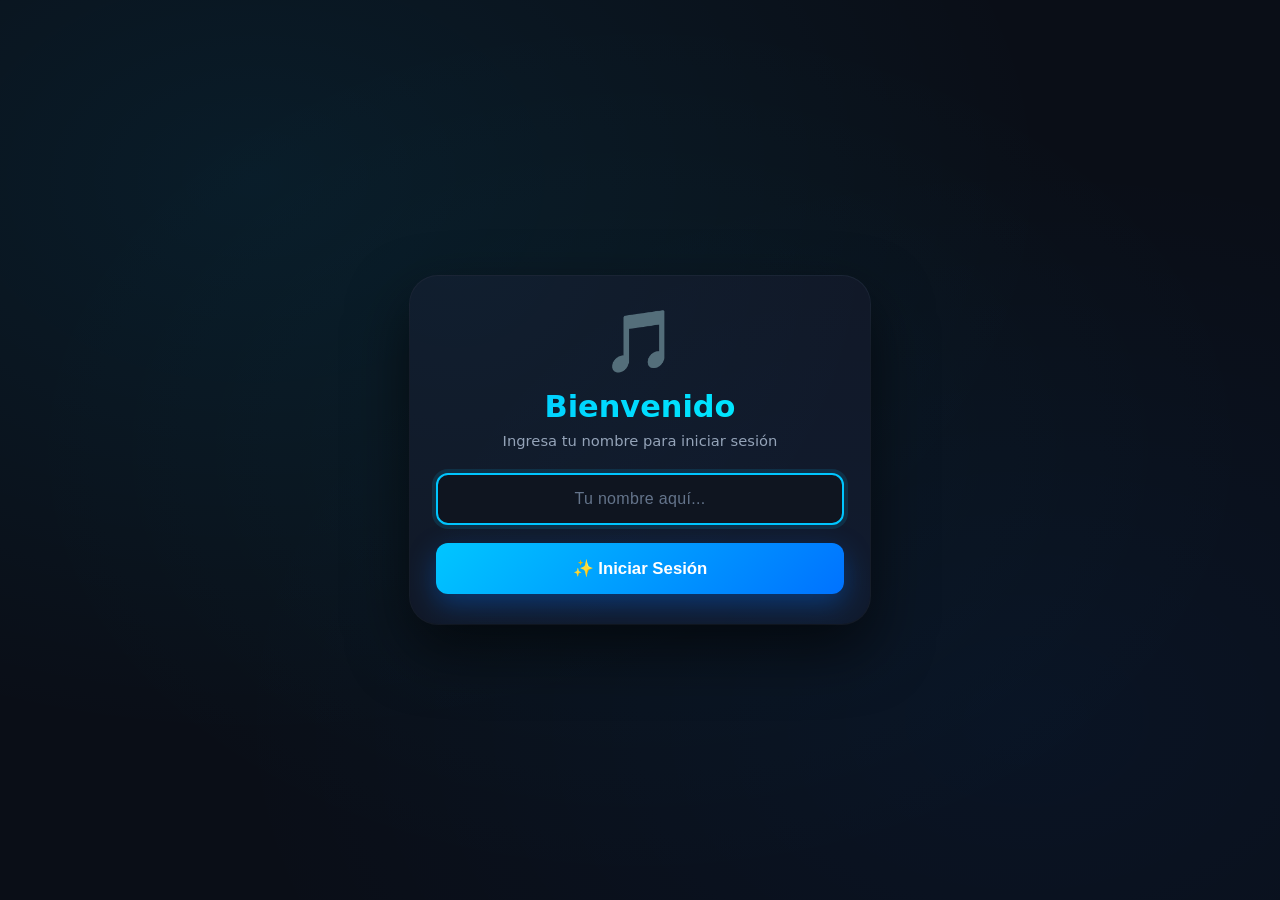
<file: index.html>
<!DOCTYPE html>
<html lang="es">
<head>
    <meta charset="UTF-8">
    <meta name="viewport" content="width=device-width, initial-scale=1.0">
    <title>Mi Reproductor Musical Pro</title>
    <link rel="stylesheet" href="style.css">
</head>
<body>
    <!-- ==================== LOGIN SCREEN ==================== -->
    <div id="login-screen" class="screen">
        <span class="login-icon">🎵</span>
        <h2>Bienvenido</h2>
        <p>Ingresa tu nombre para iniciar sesión</p>
        <input type="text" id="username-input" placeholder="Tu nombre aquí..." autocomplete="off" />
        <button id="start-btn">✨ Iniciar Sesión</button>
    </div>

    <!-- ==================== PLAYER SCREEN ==================== -->
    <div id="player-screen" class="screen hidden">
        <button class="logout-btn" id="logout-btn" title="Cerrar sesión">🚪 Salir</button>
        <h3 id="greeting-text">¡Hola! <span class="wave">👋</span></h3>

        <div class="mini-player">
            <div class="album-art" id="album-art">🎧</div>
            <div class="equalizer" id="equalizer">
                <div class="bar"></div><div class="bar"></div><div class="bar"></div>
                <div class="bar"></div><div class="bar"></div>
            </div>
            <div class="song-info">
                <span class="now-playing-badge">▶ Reproduciendo</span>
                <h4 id="song-title">Ninguna canción seleccionada</h4>
                <p id="song-artist">-</p>
            </div>
            <audio id="audio" preload="metadata"></audio>
            <div class="progress-container">
                <span id="current-time">0:00</span>
                <input type="range" id="progress-bar" value="0" max="100" step="0.1" />
                <span id="duration-time">0:00</span>
            </div>
            <div class="controls">
                <button id="shuffle-btn" title="Reproducción aleatoria">🔀</button>
                <button id="prev-btn" title="Anterior">⏮</button>
                <button id="play-btn" title="Reproducir">▶</button>
                <button id="next-btn" title="Siguiente">⏭</button>
                <button id="repeat-btn" title="Repetir canción">🔁</button>
            </div>
        </div>

        <div class="tabs-menu">
            <button class="tab-btn active" data-tab="tab-canciones">🎵 Canciones</button>
            <button class="tab-btn" data-tab="tab-playlist">📋 Playlists</button>
            <button class="tab-btn" data-tab="tab-carpeta">📁 Carpeta</button>
        </div>

        <div class="tab-content">
            <div id="tab-canciones" class="tab-panel">
                <ul id="songs-list" class="music-list"></ul>
            </div>
            <div id="tab-playlist" class="tab-panel hidden-panel">
                <button id="all-songs-btn" class="playlist-item">🎵 Todas las canciones</button>

                <div class="playlist-item" data-playlist="favoritas">❤️ Favoritas (Salsa Romántica)</div>
                <div class="playlist-item" data-playlist="concentracion">☕ Para Concentrarse</div>
                <div class="playlist-item" data-playlist="energia">⚡ Energía Mañanera</div>

                <div id="user-playlists-container"></div>

                <button id="create-playlist-btn" class="playlist-item">➕ Nueva Playlist</button>
            </div>
            <div id="tab-carpeta" class="tab-panel hidden-panel">
                <div class="folder-item">📁 /Música/Salsa_2026/</div>
                <div class="folder-item">📁 /Descargas/Nuevas/</div>
                <div class="folder-item">📁 /Audio/Podcasts/</div>
            </div>
        </div>
    </div>

    <div class="toast-container" id="toast-container"></div>

    <script src="script.js"></script>
</body>
</html>
</file>
<file: style.css>
:root {
    --bg-dark: #0a0e17;
    --bg-card: #111827;
    --bg-surface: #1a1f2e;
    --bg-input: #0f1520;
    --primary: #00c6ff;
    --primary-dark: #0072ff;
    --accent: #00f2fe;
    --text: #e2e8f0;
    --text-secondary: #94a3b8;
    --text-muted: #64748b;
    --border: #1e293b;
    --border-light: #263348;
    --danger: #ef4444;
    --success: #22c55e;
    --warning: #f59e0b;
    --radius: 20px;
    --radius-sm: 12px;
    --radius-xs: 8px;
    --shadow-lg: 0 25px 60px rgba(0, 0, 0, 0.6);
    --shadow-card: 0 8px 30px rgba(0, 0, 0, 0.4);
    --glow-primary: 0 0 25px rgba(0, 198, 255, 0.3);
    --glow-accent: 0 0 25px rgba(0, 242, 254, 0.3);
    --transition: 0.3s cubic-bezier(0.4, 0, 0.2, 1);
}

* {
    box-sizing: border-box;
    margin: 0;
    padding: 0;
}

body {
    font-family: 'Segoe UI', 'Inter', system-ui, -apple-system, sans-serif;
    background: var(--bg-dark);
    background-image:
        radial-gradient(ellipse at 20% 20%, rgba(0, 198, 255, 0.08) 0%, transparent 55%),
        radial-gradient(ellipse at 80% 80%, rgba(0, 114, 255, 0.06) 0%, transparent 55%),
        radial-gradient(ellipse at 50% 50%, rgba(0, 242, 254, 0.03) 0%, transparent 70%);
    min-height: 100vh;
    display: flex;
    align-items: center;
    justify-content: center;
    color: var(--text);
    padding: 20px;
    -webkit-tap-highlight-color: transparent;
    user-select: none;
}

.screen {
    width: 100%;
    max-width: 460px;
    background: var(--bg-card);
    border-radius: 28px;
    padding: 30px 26px;
    box-shadow: var(--shadow-lg), 0 0 0 1px var(--border);
    position: relative;
    overflow: hidden;
    animation: fadeSlideIn 0.5s ease;
    transition: all var(--transition);
}

.screen::before {
    content: '';
    position: absolute;
    top: -50%;
    left: -50%;
    width: 200%;
    height: 200%;
    background: radial-gradient(circle at 30% 20%, rgba(0, 198, 255, 0.04) 0%, transparent 50%),
        radial-gradient(circle at 70% 80%, rgba(0, 114, 255, 0.04) 0%, transparent 50%);
    pointer-events: none;
    z-index: 0;
}
.screen > * { position: relative; z-index: 1; }

.hidden { display: none !important; }
.hidden-panel { display: none !important; }

@keyframes fadeSlideIn {
    from { opacity: 0; transform: translateY(20px) scale(0.97); }
    to { opacity: 1; transform: translateY(0) scale(1); }
}
@keyframes pulse {
    0%, 100% { opacity: 0.6; }
    50% { opacity: 1; }
}
@keyframes glowPulse {
    0%, 100% { box-shadow: 0 0 20px rgba(0, 198, 255, 0.3); }
    50% { box-shadow: 0 0 35px rgba(0, 242, 254, 0.6); }
}
@keyframes equalizer {
    0%, 100% { height: 6px; }
    50% { height: 20px; }
}

#login-screen { text-align: center; }
#login-screen .login-icon {
    font-size: 3.8rem; display: block; margin-bottom: 12px;
    animation: pulse 2s infinite;
}
#login-screen h2 {
    font-size: 1.9rem; font-weight: 700; margin-bottom: 8px;
    background: linear-gradient(135deg, var(--primary), var(--accent));
    -webkit-background-clip: text; -webkit-text-fill-color: transparent;
    background-clip: text;
}
#login-screen p { color: var(--text-secondary); margin-bottom: 24px; font-size: 0.92rem; }
#username-input {
    width: 100%; padding: 15px 18px; border-radius: var(--radius-sm);
    border: 2px solid var(--border); background: var(--bg-input);
    color: var(--text); font-size: 1rem; outline: none;
    transition: all var(--transition); margin-bottom: 18px;
    text-align: center; letter-spacing: 0.02em;
}
#username-input:focus { border-color: var(--primary); box-shadow: 0 0 0 4px rgba(0,198,255,0.12); }
#username-input::placeholder { color: var(--text-muted); }
#start-btn {
    width: 100%; padding: 15px; border-radius: var(--radius-sm); border: none;
    background: linear-gradient(135deg, var(--primary), var(--primary-dark));
    color: #fff; font-size: 1.05rem; font-weight: 600; cursor: pointer;
    transition: all var(--transition); box-shadow: 0 10px 28px rgba(0,114,255,0.35);
}
#start-btn:hover { transform: translateY(-2px); box-shadow: 0 14px 38px rgba(0,114,255,0.5); }
#start-btn:active { transform: scale(0.97); }

#greeting-text {
    font-size: 1.25rem; font-weight: 600; margin-bottom: 18px;
    color: var(--text); display: flex; align-items: center; gap: 8px;
}
#greeting-text .wave { display: inline-block; animation: pulse 1.5s infinite; }

.logout-btn {
    position: absolute; top: 18px; right: 18px;
    background: rgba(255,255,255,0.04); border: 1px solid var(--border-light);
    color: var(--text-muted); padding: 7px 16px; border-radius: 20px;
    cursor: pointer; font-size: 0.75rem; transition: all var(--transition);
    z-index: 5; backdrop-filter: blur(4px);
}
.logout-btn:hover { color: var(--danger); border-color: var(--danger); background: rgba(239,68,68,0.08); }

.mini-player {
    background: var(--bg-surface); border-radius: var(--radius);
    padding: 24px 18px 20px; margin-bottom: 22px;
    border: 1px solid var(--border-light); box-shadow: var(--shadow-card);
    position: relative; overflow: hidden;
}
.mini-player::after {
    content: ''; position: absolute; top: -30px; right: -30px;
    width: 120px; height: 120px;
    background: radial-gradient(circle, rgba(0,198,255,0.15) 0%, transparent 70%);
    border-radius: 50%; pointer-events: none; z-index: 0;
}

.album-art {
    width: 110px; height: 110px; border-radius: 16px;
    margin: 0 auto 14px; background: linear-gradient(135deg, #0072ff, #00c6ff);
    background-size: cover; background-position: center; background-repeat: no-repeat;
    box-shadow: var(--glow-primary); animation: glowPulse 3s infinite;
    position: relative; z-index: 1; display: flex; align-items: center;
    justify-content: center; font-size: 3rem; color: rgba(255,255,255,0.7);
    transition: all var(--transition); overflow: hidden;
}
.album-art.playing-animation { animation: glowPulse 1.5s infinite; transform: scale(1.02); }
.album-art img { width: 100%; height: 100%; object-fit: cover; border-radius: 16px; }

.equalizer {
    display: flex; align-items: flex-end; justify-content: center;
    gap: 3px; height: 22px; margin-bottom: 8px; position: relative; z-index: 1;
}
.equalizer .bar {
    width: 3px; background: var(--primary); border-radius: 2px;
    transition: height 0.15s ease;
}
.equalizer .bar:nth-child(1) { animation: equalizer 0.8s infinite ease-in-out; animation-delay: 0s; }
.equalizer .bar:nth-child(2) { animation: equalizer 0.8s infinite ease-in-out; animation-delay: 0.2s; }
.equalizer .bar:nth-child(3) { animation: equalizer 0.8s infinite ease-in-out; animation-delay: 0.4s; }
.equalizer .bar:nth-child(4) { animation: equalizer 0.8s infinite ease-in-out; animation-delay: 0.6s; }
.equalizer .bar:nth-child(5) { animation: equalizer 0.8s infinite ease-in-out; animation-delay: 0.3s; }
.equalizer.stopped .bar { animation: none; height: 3px; }

.song-info { text-align: center; margin-bottom: 16px; position: relative; z-index: 1; }
.song-info h4 {
    font-size: 1.1rem; font-weight: 600; color: var(--text);
    white-space: nowrap; overflow: hidden; text-overflow: ellipsis;
}
.song-info p {
    font-size: 0.82rem; color: var(--text-secondary); margin-top: 4px;
    white-space: nowrap; overflow: hidden; text-overflow: ellipsis;
}
.now-playing-badge {
    display: inline-block; background: rgba(0,198,255,0.15);
    color: var(--primary); font-size: 0.65rem; padding: 5px 12px;
    border-radius: 20px; margin-bottom: 10px;
    letter-spacing: 0.06em; text-transform: uppercase; font-weight: 600;
}

.progress-container {
    display: flex; align-items: center; gap: 10px;
    margin-bottom: 16px; position: relative; z-index: 1;
}
.progress-container span {
    font-size: 0.7rem; color: var(--text-muted); min-width: 34px;
    text-align: center; font-family: 'SF Mono', 'Fira Code', monospace;
}
#progress-bar {
    flex: 1; -webkit-appearance: none; appearance: none;
    height: 4px; border-radius: 10px; background: var(--border);
    cursor: pointer; outline: none; transition: height var(--transition);
}
#progress-bar:hover { height: 6px; }
#progress-bar::-webkit-slider-thumb {
    -webkit-appearance: none; width: 16px; height: 16px;
    border-radius: 50%; background: var(--primary); cursor: pointer;
    border: 3px solid #fff; box-shadow: 0 0 14px rgba(0,198,255,0.5);
}
#progress-bar::-webkit-slider-thumb:hover { transform: scale(1.2); box-shadow: 0 0 22px rgba(0,198,255,0.8); }

.controls {
    display: flex; align-items: center; justify-content: center;
    gap: 18px; position: relative; z-index: 1;
}

/* ---------- ESTILO UNIFICADO DE LOS 5 BOTONES DE CONTROL ---------- */
#shuffle-btn,
#prev-btn,
#play-btn,
#next-btn,
#repeat-btn {
    width: 54px;
    height: 54px;
    font-size: 1.2rem;
    background: linear-gradient(135deg, var(--primary), var(--primary-dark));
    color: #fff;
    border-radius: 50%;
    box-shadow: 0 8px 24px rgba(0,114,255,0.45);
    border: none;
    display: flex;
    align-items: center;
    justify-content: center;
    cursor: pointer;
    transition: all var(--transition);
}

#shuffle-btn:hover,
#prev-btn:hover,
#play-btn:hover,
#next-btn:hover,
#repeat-btn:hover {
    box-shadow: 0 12px 32px rgba(0,114,255,0.6);
    transform: scale(1.06);
}

#shuffle-btn:active,
#prev-btn:active,
#play-btn:active,
#next-btn:active,
#repeat-btn:active {
    transform: scale(0.94);
}

#play-btn.playing {
    background: linear-gradient(135deg, #00f2fe, #00c6ff);
    box-shadow: 0 8px 24px rgba(0,242,254,0.5);
}

/* Estado activo para shuffle (púrpura) */
#shuffle-btn.active {
    background: linear-gradient(135deg, #a78bfa, #7c3aed);
    box-shadow: 0 8px 24px rgba(167,139,250,0.5);
}

/* Estado activo para repeat (verde) */
#repeat-btn.active {
    background: linear-gradient(135deg, #22c55e, #16a34a);
    box-shadow: 0 8px 24px rgba(34,197,94,0.5);
}
/* ---------- FIN DE LOS BOTONES UNIFICADOS ---------- */

.tabs-menu {
    display: flex; gap: 3px; background: var(--bg-surface);
    border-radius: var(--radius-sm); padding: 4px; margin-bottom: 16px;
    border: 1px solid var(--border);
}
.tab-btn {
    flex: 1; padding: 10px 10px; border: none; background: transparent;
    color: var(--text-secondary); border-radius: var(--radius-xs);
    cursor: pointer; font-size: 0.82rem; font-weight: 500;
    transition: all var(--transition); white-space: nowrap;
}
.tab-btn.active {
    background: linear-gradient(135deg, var(--primary), var(--primary-dark));
    color: #fff; font-weight: 600; box-shadow: 0 4px 14px rgba(0,114,255,0.3);
}
.tab-btn:hover:not(.active) { color: var(--text); background: rgba(255,255,255,0.03); }

.tab-panel { animation: fadeSlideIn 0.3s ease; }
.tab-content {
    max-height: 280px; overflow-y: auto; text-align: left;
    scrollbar-width: thin; scrollbar-color: var(--border) transparent;
}
.tab-content::-webkit-scrollbar { width: 4px; }
.tab-content::-webkit-scrollbar-track { background: transparent; }
.tab-content::-webkit-scrollbar-thumb { background: var(--border-light); border-radius: 10px; }
.music-list { list-style: none; padding-right: 2px; }
.music-list li {
    display: flex; align-items: center; gap: 10px; padding: 12px 12px;
    border-radius: var(--radius-xs); cursor: pointer;
    transition: all var(--transition); margin-bottom: 2px;
    border: 1px solid transparent; font-size: 0.88rem; position: relative;
}
.music-list li:hover { background: var(--bg-surface); border-color: var(--border); }
.music-list li.active {
    background: rgba(0,198,255,0.1); border-color: rgba(0,198,255,0.3);
    color: var(--primary); font-weight: 600;
    box-shadow: 0 0 15px rgba(0,198,255,0.08);
}
.music-list li .song-num {
    width: 30px; height: 30px; border-radius: 50%;
    background: var(--bg-surface); display: flex; align-items: center;
    justify-content: center; font-size: 0.7rem; font-weight: 600;
    color: var(--text-muted); flex-shrink: 0; transition: all var(--transition);
}
.music-list li.active .song-num {
    background: var(--primary); color: #fff;
    box-shadow: 0 0 12px rgba(0,198,255,0.5);
}
.music-list li .song-detail { flex: 1; min-width: 0; display: flex; flex-direction: column; }
.music-list li .s-name {
    font-weight: 500; font-size: 0.88rem; color: var(--text);
    white-space: nowrap; overflow: hidden; text-overflow: ellipsis;
}
.music-list li.active .s-name { color: var(--primary); }
.music-list li .s-artist {
    font-size: 0.72rem; color: var(--text-muted);
    white-space: nowrap; overflow: hidden; text-overflow: ellipsis;
}
.music-list li .song-dur {
    font-size: 0.72rem; color: var(--text-muted); flex-shrink: 0;
    font-family: 'SF Mono', 'Fira Code', monospace;
}
.music-list li .playing-icon {
    display: none; color: var(--primary); font-size: 0.7rem; flex-shrink: 0;
}
.music-list li.active .playing-icon { display: inline; animation: pulse 1s infinite; }

/* Botón para agregar canción a playlist */
.add-to-playlist-btn {
    background: transparent;
    border: 1px solid var(--border-light);
    color: var(--text-muted);
    font-size: 0.9rem;
    cursor: pointer;
    padding: 2px 6px;
    border-radius: 50%;
    margin-left: auto;
    flex-shrink: 0;
    transition: all var(--transition);
    line-height: 1;
}
.add-to-playlist-btn:hover {
    background: var(--primary);
    color: #fff;
    border-color: var(--primary);
    transform: scale(1.15);
}

/* Estilos para playlists y carpetas */
.playlist-item, .folder-item {
    padding: 14px 16px;
    border-radius: var(--radius-xs);
    cursor: pointer;
    transition: all var(--transition);
    margin-bottom: 4px;
    font-size: 0.92rem;
    color: var(--text);
    display: flex;
    align-items: center;
    gap: 10px;
    border: 1px solid transparent;
    background: transparent;
}
.playlist-item:hover, .folder-item:hover {
    background: var(--bg-surface);
    border-color: var(--border-light);
    transform: translateX(3px);
}

.remove-playlist-btn {
    background: transparent;
    border: none;
    color: var(--text-muted);
    cursor: pointer;
    font-size: 0.9rem;
    margin-left: auto;
    padding: 0 4px;
    transition: all var(--transition);
}
.remove-playlist-btn:hover {
    color: var(--danger);
    transform: scale(1.2);
}

.toast-container {
    position: fixed; bottom: 24px; left: 50%; transform: translateX(-50%);
    z-index: 1000; pointer-events: none;
}
.toast {
    background: var(--bg-surface); color: var(--text);
    padding: 10px 24px; border-radius: 30px; font-size: 0.85rem;
    border: 1px solid var(--border-light);
    box-shadow: 0 10px 30px rgba(0,0,0,0.5); white-space: nowrap;
    animation: toastIn 0.4s cubic-bezier(0.34,1.56,0.64,1),
               toastOut 0.3s ease 1.8s forwards;
    max-width: 90vw; overflow: hidden; text-overflow: ellipsis;
}
@keyframes toastIn {
    from { opacity: 0; transform: translateY(30px) scale(0.9); }
    to { opacity: 1; transform: translateY(0) scale(1); }
}
@keyframes toastOut {
    from { opacity: 1; transform: translateY(0) scale(1); }
    to { opacity: 0; transform: translateY(-15px) scale(0.9); }
}

@media (max-width: 480px) {
    .screen { padding: 22px 14px; border-radius: 22px; max-width: 100%; }
    .album-art { width: 90px; height: 90px; font-size: 2.5rem; }
    .controls button { width: 36px; height: 36px; font-size: 1rem; }
    #shuffle-btn, #prev-btn, #play-btn, #next-btn, #repeat-btn { width: 46px; height: 46px; font-size: 1rem; }
    .tab-btn { font-size: 0.72rem; padding: 8px 6px; }
    .logout-btn { top: 10px; right: 10px; font-size: 0.7rem; padding: 5px 12px; }
}
</file>
